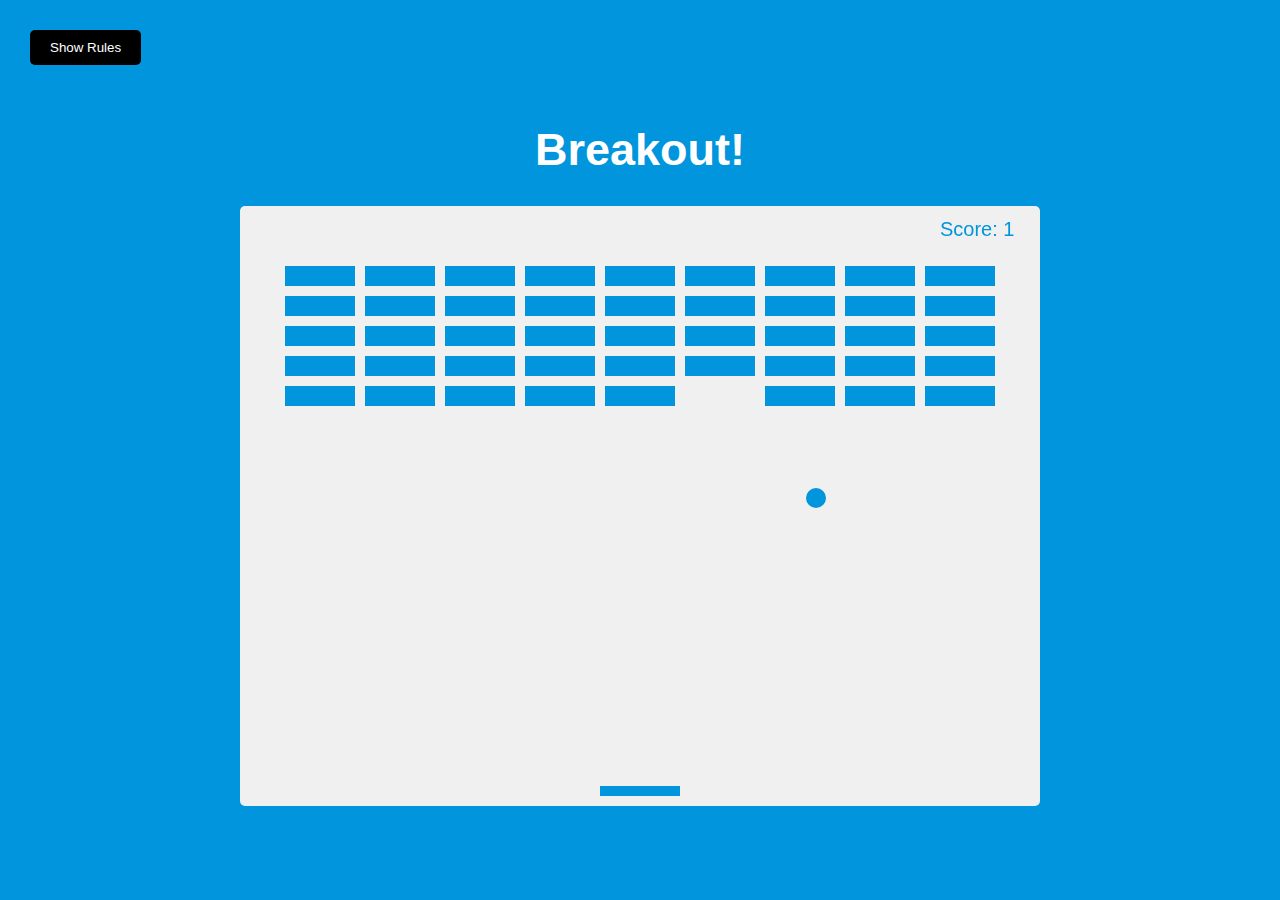
<file: Breakout!Game/index.html>
<!DOCTYPE html>
<html lang="zh">

<head>
    <meta charset="UTF-8">
    <meta name="viewport" content="width=device-width, initial-scale=1.0">
    <meta http-equiv="X-UA-Compatible" content="ie=edge">
    <title>Breakout!Game</title>
    <link rel="stylesheet" href="style.css">
    <style>

    </style>
</head>

<body>
    <h1>Breakout!</h1>
    <button id="rules-btn" class="btn rules-btn">Show Rules</button>
    <div id="rules" class="rules">
        <h2>How to play?</h2>
        <p>
            Use your right and left keys to move the paddle to bounce the ball up
            and break the blocks.
        </p>
        <p>If you miss the ball,your score and the blocks will reset</p>
        <button id="close-btn" class="btn">Close</button>
    </div>
    <canvas id="canvas" width="800" height="600"></canvas>
    <script src="script.js"></script>
</body>

</html>
</file>
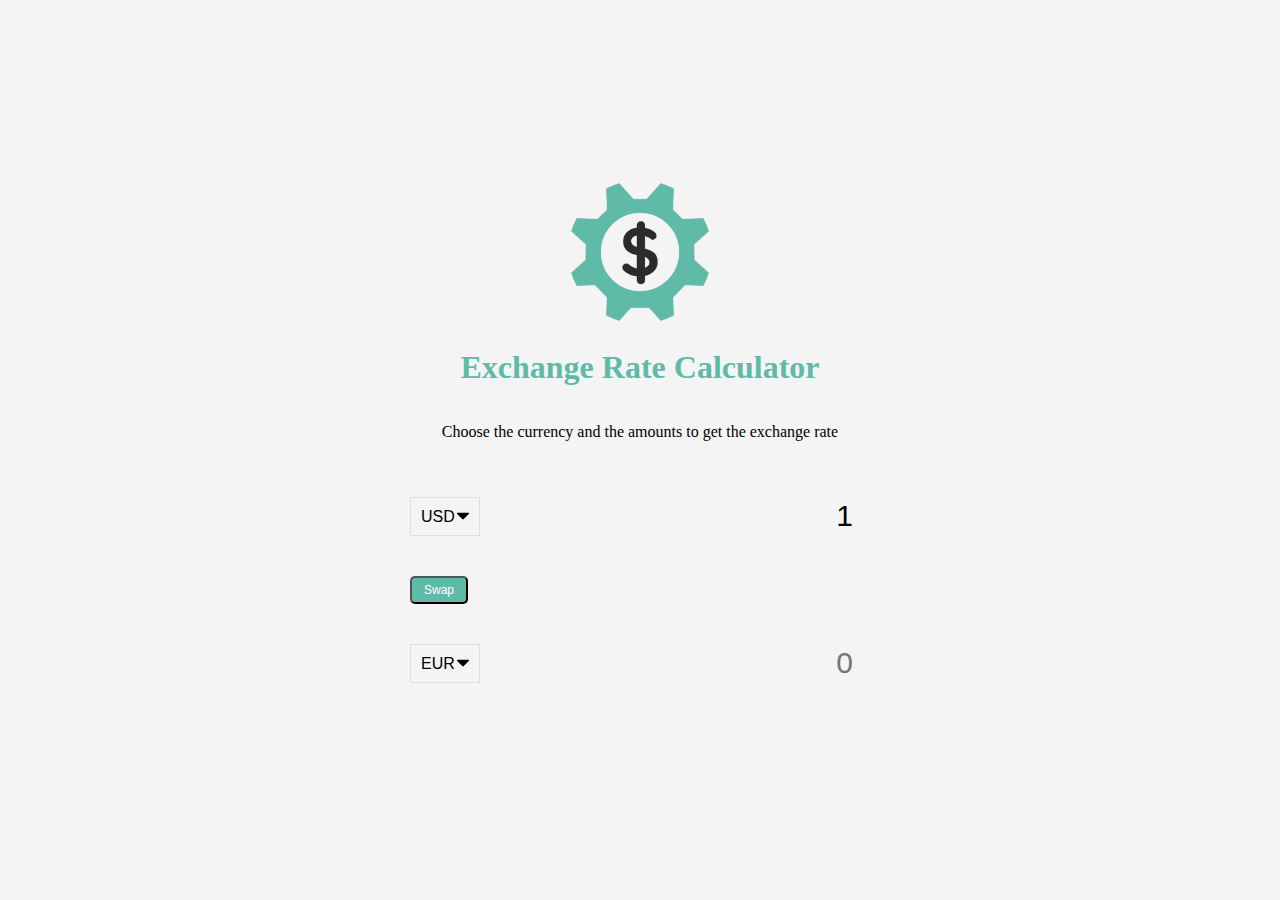
<file: exchange_rate_calculator/index.html>
<!DOCTYPE html>
<html lang="zh">

<head>
    <meta charset="UTF-8">
    <meta name="viewport" content="width=device-width, initial-scale=1.0">
    <meta http-equiv="X-UA-Compatible" content="ie=edge">
    <title>Custom_video_player</title>
    <link rel="stylesheet" href="./style.css">
    <style>

    </style>

</head>
<!-- 输入框中type的值为text和number是有区别的  number类型有选择框 -->
<!-- 每当元素的value值改变 input事件都会被触发 这与change不同  change事件仅当value值被提交时触发  如按回车键 从一个options列表中选择一个值等 -->
<body>
    <img class="money-img" src="./img/money.png" alt="图标">
    <h1>Exchange Rate Calculator</h1>
    <p>Choose the currency and the amounts to get the exchange rate</p>
    <div class="container">
        <div class="currency">
          <select name="" id="currency-one">
            <option value="AED">AED</option>
            <option value="ARS">ARS</option>
            <option value="AUD">AUD</option>
            <option value="BGN">BGN</option>
            <option value="BRL">BRL</option>
            <option value="BSD">BSD</option>
            <option value="CAD">CAD</option>
            <option value="CHF">CHF</option>
            <option value="CLP">CLP</option>
            <option value="CNY">CNY</option>
            <option value="COP">COP</option>
            <option value="CZK">CZK</option>
            <option value="DKK">DKK</option>
            <option value="DOP">DOP</option>
            <option value="EGP">EGP</option>
            <option value="EUR">EUR</option>
            <option value="FJD">FJD</option>
            <option value="GBP">GBP</option>
            <option value="GTQ">GTQ</option>
            <option value="HKD">HKD</option>
            <option value="HRK">HRK</option>
            <option value="HUF">HUF</option>
            <option value="IDR">IDR</option>
            <option value="ILS">ILS</option>
            <option value="INR">INR</option>
            <option value="ISK">ISK</option>
            <option value="JPY">JPY</option>
            <option value="KRW">KRW</option>
            <option value="KZT">KZT</option>
            <option value="MXN">MXN</option>
            <option value="MYR">MYR</option>
            <option value="NOK">NOK</option>
            <option value="NZD">NZD</option>
            <option value="PAB">PAB</option>
            <option value="PEN">PEN</option>
            <option value="PHP">PHP</option>
            <option value="PKR">PKR</option>
            <option value="PLN">PLN</option>
            <option value="PYG">PYG</option>
            <option value="RON">RON</option>
            <option value="RUB">RUB</option>
            <option value="SAR">SAR</option>
            <option value="SEK">SEK</option>
            <option value="SGD">SGD</option>
            <option value="THB">THB</option>
            <option value="TRY">TRY</option>
            <option value="TWD">TWD</option>
            <option value="UAH">UAH</option>
            <option value="USD" selected>USD</option>
            <option value="UYU">UYU</option>
            <option value="VND">VND</option>
            <option value="ZAR">ZAR</option>            
          </select>  
          <input type="number" id="amount-one" placeholder="0" value="1">
        </div>
        <div class="swap_rate_container">
            <button class="btn" id="swap">Swap</button>
            <div class="rate" id="rate"></div>
        </div>
        <div class="currency">
            <select name="" id="currency-two">
                <option value="AED">AED</option>
                <option value="ARS">ARS</option>
                <option value="AUD">AUD</option>
                <option value="BGN">BGN</option>
                <option value="BRL">BRL</option>
                <option value="BSD">BSD</option>
                <option value="CAD">CAD</option>
                <option value="CHF">CHF</option>
                <option value="CLP">CLP</option>
                <option value="CNY">CNY</option>
                <option value="COP">COP</option>
                <option value="CZK">CZK</option>
                <option value="DKK">DKK</option>
                <option value="DOP">DOP</option>
                <option value="EGP">EGP</option>
                <option value="EUR" selected>EUR</option>
                <option value="FJD">FJD</option>
                <option value="GBP">GBP</option>
                <option value="GTQ">GTQ</option>
                <option value="HKD">HKD</option>
                <option value="HRK">HRK</option>
                <option value="HUF">HUF</option>
                <option value="IDR">IDR</option>
                <option value="ILS">ILS</option>
                <option value="INR">INR</option>
                <option value="ISK">ISK</option>
                <option value="JPY">JPY</option>
                <option value="KRW">KRW</option>
                <option value="KZT">KZT</option>
                <option value="MXN">MXN</option>
                <option value="MYR">MYR</option>
                <option value="NOK">NOK</option>
                <option value="NZD">NZD</option>
                <option value="PAB">PAB</option>
                <option value="PEN">PEN</option>
                <option value="PHP">PHP</option>
                <option value="PKR">PKR</option>
                <option value="PLN">PLN</option>
                <option value="PYG">PYG</option>
                <option value="RON">RON</option>
                <option value="RUB">RUB</option>
                <option value="SAR">SAR</option>
                <option value="SEK">SEK</option>
                <option value="SGD">SGD</option>
                <option value="THB">THB</option>
                <option value="TRY">TRY</option>
                <option value="TWD">TWD</option>
                <option value="UAH">UAH</option>
                <option value="USD">USD</option>
                <option value="UYU">UYU</option>
                <option value="VND">VND</option>
                <option value="ZAR">ZAR</option>       
            </select>
            <input type="number" id="amount-two" placeholder="0"/>
        </div>
    </div>
    
    <script src="./script.js"></script>
</body>

</html>
</file>
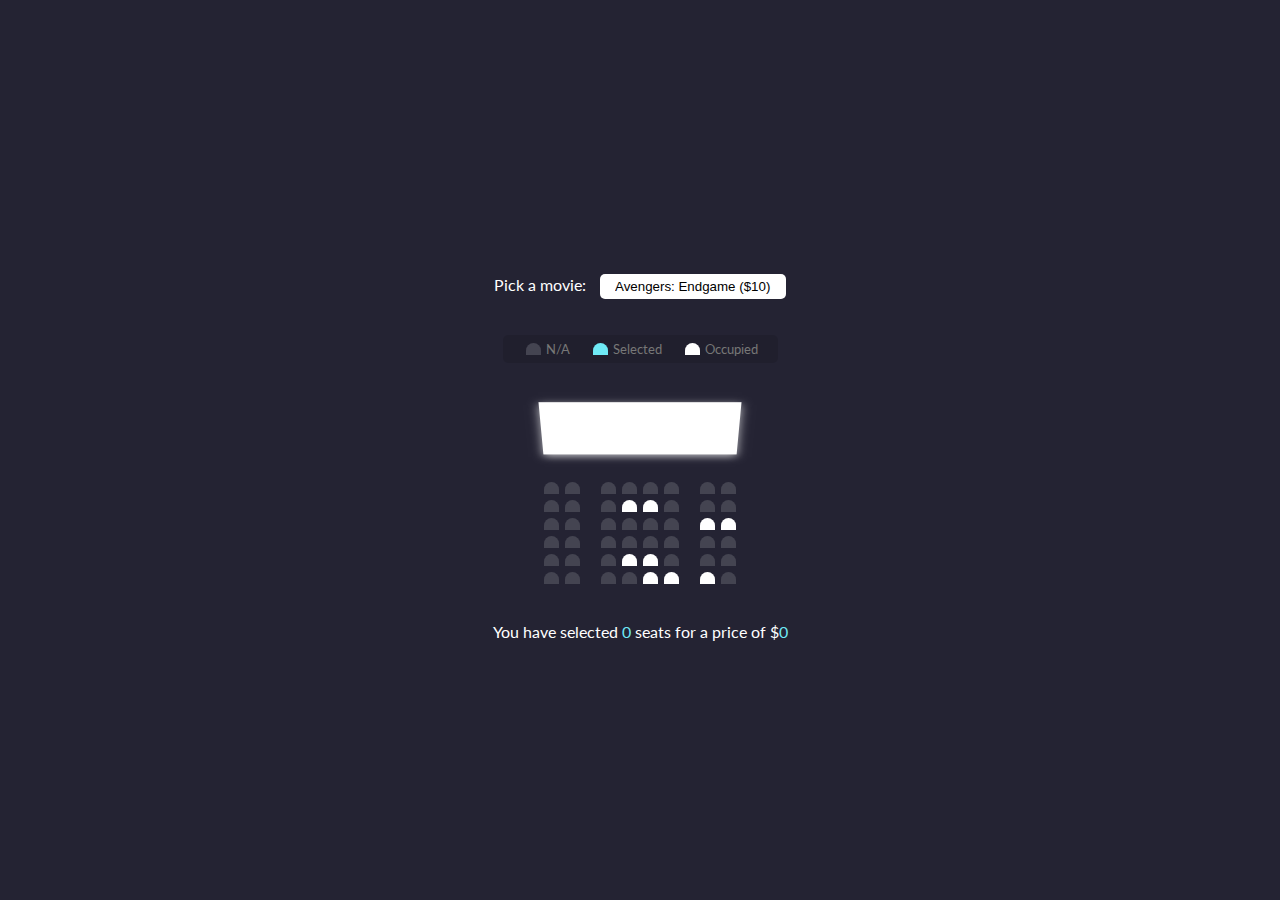
<file: Movie_Seat_Booking/index.html>
<!DOCTYPE html>
<html lang="zh">

<head>
    <meta charset="UTF-8">
    <meta name="viewport" content="width=device-width, initial-scale=1.0">
    <meta http-equiv="X-UA-Compatible" content="ie=edge">
    <link rel="stylesheet" href="./style.css">
    <title>movie_seat_booking</title>
    <style>

    </style>
    <script>

    </script>
</head>

<body>
    <div class="movie-container">
        <label>Pick a movie:</label>
        <select name="movie" id="movie">
            <option value="10">Avengers: Endgame ($10)</option>
            <option value="12">Joker ($12)</option>
            <option value="8">Toy Story 4 ($8)</option>
            <option value="9">The Lion King ($9)</option>
        </select>
    </div>
    <ul class="showcase">
        <li>
            <div class="seat"></div>
            <small>N/A</small>
        </li>
        <li>
            <div class="seat selected"></div>
            <small>Selected</small>
        </li>
        <li>
            <div class="seat occupied"></div>
            <small>Occupied</small>
        </li>
    </ul>
    <div class="container">
        <div class="screen"></div>

        <div class="row">
            <div class="seat"></div>
            <div class="seat"></div>
            <div class="seat"></div>
            <div class="seat"></div>
            <div class="seat"></div>
            <div class="seat"></div>
            <div class="seat"></div>
            <div class="seat"></div>
        </div>
        <div class="row">
        <div class="seat"></div>
        <div class="seat"></div>
        <div class="seat"></div>
        <div class="seat occupied"></div>
        <div class="seat occupied"></div>
        <div class="seat"></div>
        <div class="seat"></div>
        <div class="seat"></div>
        </div>
        <div class="row">
        <div class="seat"></div>
        <div class="seat"></div>
        <div class="seat"></div>
        <div class="seat"></div>
        <div class="seat"></div>
        <div class="seat"></div>
        <div class="seat occupied"></div>
        <div class="seat occupied"></div>
        </div>
        <div class="row">
        <div class="seat"></div>
        <div class="seat"></div>
        <div class="seat"></div>
        <div class="seat"></div>
        <div class="seat"></div>
        <div class="seat"></div>
        <div class="seat"></div>
        <div class="seat"></div>
        </div>
        <div class="row">
        <div class="seat"></div>
        <div class="seat"></div>
        <div class="seat"></div>
        <div class="seat occupied"></div>
        <div class="seat occupied"></div>
        <div class="seat"></div>
        <div class="seat"></div>
        <div class="seat"></div>
        </div>
        <div class="row">
        <div class="seat"></div>
        <div class="seat"></div>
        <div class="seat"></div>
        <div class="seat"></div>
        <div class="seat occupied"></div>
        <div class="seat occupied"></div>
        <div class="seat occupied"></div>
        <div class="seat"></div>
        </div>
    </div>
    <p class="text">
        You have selected <span id='count'>0</span> seats for a price of $<span id='total'>0</span>
    </p>
    <script src='./script.js'></script>
</body>

</html>
</file>
<file: Breakout!Game/style.css>
*{
    box-sizing: border-box;
}
body{
    background-color: #0095dd;
    display: flex;
    flex-direction: column;
    justify-content: center;
    align-items: center;
    font-family: Arial, Helvetica, sans-serif;
    min-height: 100vh;
    margin: 0;
}
h1{
    font-size: 45px;
    color: #fff;
}
canvas{
    background:#f0f0f0;
    display: block;
    border-radius: 5px;
}
.btn{
    cursor: pointer;
    border: 0px;
    padding: 10px 20px;
    background:#000;
    color: #fff;
    border-radius: 5px;
}
.btn:focus{
    outline: 0;
}
.btn:hover{
    background: #222;
}
.btn:active{
    transform: scale(0.98);
}
.rules-btn{
    position: absolute;
    top:30px;
    left:30px;
}
.rules{
    position: absolute;
    top: 0px;
    left: 0px;
    background: #333;
    color: #fff;
    min-height: 100vh;
    width: 400px;
    padding: 20px;
    line-height: 1.5;
    transform: translateX(-400px);
    transition: transform 1s ease-in-out;
}
.rules.show{
    transform: translateX(0);
}
</file>
<file: exchange_rate_calculator/style.css>
:root{
    --primary-color:#5fbaa7;
}
*{
    box-sizing: border-box;
}
body{
    background-color: #f4f4f4;
    display: flex;
    flex-direction: column;
    align-items: center;
    justify-content: center;
    height: 100vh;
    padding: 20px;
    margin: 0;
}
h1{
    color: var(--primary-color);
}
p{
    text-align: center;
}
.btn{
    color: #fff;
    background:var(--primary-color);
    border-radius: 5px;
    cursor: pointer;
    font-size: 12px;
    padding: 5px 12px;
}
.currency{
    display: flex;
    padding: 40px 0px;
    justify-content:space-between;
    align-items: center;
}
.money-img{
    width: 150px;
}
.currency select{
    padding: 10px 20px 10px 10px;
    -moz-appearance: none;
    -webkit-appearance: none;
    appearance: none;
    border:1px solid #dedede;
    font-size: 16px;
    background: transparent;
    background-image: url('data:image/svg+xml;charset=US-ASCII,%3Csvg%20xmlns%3D%22http%3A%2F%2Fwww.w3.org%2F2000%2Fsvg%22%20width%3D%22292.4%22%20height%3D%22292.4%22%3E%3Cpath%20fill%3D%22%20000002%22%20d%3D%22M287%2069.4a17.6%2017.6%200%200%200-13-5.4H18.4c-5%200-9.3%201.8-12.9%205.4A17.6%2017.6%200%200%200%200%2082.2c0%205%201.8%209.3%205.4%2012.9l128%20127.9c3.6%203.6%207.8%205.4%2012.8%205.4s9.2-1.8%2012.8-5.4L287%2095c3.5-3.5%205.4-7.8%205.4-12.8%200-5-1.9-9.2-5.5-12.8z%22%2F%3E%3C%2Fsvg%3E');
    background-position: right 10px top 50%, 0, 0;
    background-size: 12px auto,100%;
    background-repeat: no-repeat;
}
.currency input{
    border:none;
    background: transparent;
    text-align: right;
    font-size: 30px;
}
.swap-rate-container{
    display: flex;
    flex-direction: column;
    align-items: center;
    justify-content: space-between;
}
.rate{
    color:var(--primary-color);
    font-size: 14px;
    padding: 0 10px;
}
select:focus,
input:focus,
button:focus{
    outline: 0;
}
@media(max-width:600px){
    .currency input{
        width: 200px;
    }
}
</file>
<file: Movie_Seat_Booking/style.css>
@import url('https://fonts.googleapis.com/css?family=Lato&display=swap');
*{
    box-sizing: border-box;
}
body{
    background-color: #242333;
    color:#fff;
    display: flex;
    justify-content: center;
    align-items: center;
    flex-direction: column;
    height: 100vh;
    font-family: 'Lato',sans-serif;
    margin: 0;
}
.movie-container{
    margin: 20px 0;
}
.movie-container select{
    background-color: #fff;
    border:0;
    border-radius: 5px;
    margin-left: 10px;
    padding: 5px 15px;
    -moz-appearance: none;
    -webkit-appearance: none;
    appearance: none;
}
.container{
    perspective: 1000px;
    margin-bottom: 30px;
}
.seat{
    background-color: #444451;
    height: 12px;
    width: 15px;
    margin: 3px;
    border-top-left-radius: 10px;
    border-top-right-radius: 10px;

}
.seat.selected{
    background-color: #6feaf6;
}
.seat.occupied{
    background-color: #fff;
}
.seat:nth-of-type(2){
    margin-right: 18px;
}
.seat:nth-last-of-type(2){
    margin-left: 18px;
}
.seat:not(.occupied):hover{
    cursor: pointer;
    transform: scale(1.2);
}
.showcase .seat:not(.occupied):hover{
    cursor: default;
    transform: scale(1);
}
.showcase{
    background-color: rgba(0,0,0,0.1);
    padding: 5px 10px;
    border-radius: 5px;
    display: flex;
    color: #777;
    list-style-type: none;
    justify-content: space-around;
    /* flex-direction: row; */
}
.showcase li{
    display: flex;
    align-items: center;
    justify-content: center;
    margin:0px 10px;
}
.showcase li small{
    margin-left: 2px;
}
.row{
    display: flex;
}
.screen{
    background-color: #fff;
    height: 70px;
    width: 100%;
    margin:15px 0;
    transform: rotateX(-45deg);
    box-shadow:0 3px 10px rgba(255, 255,255, 0.7);
}
p.text{
    margin:5px 0;
}
p.text span{
    color: #6feaf6;
}
</file>
